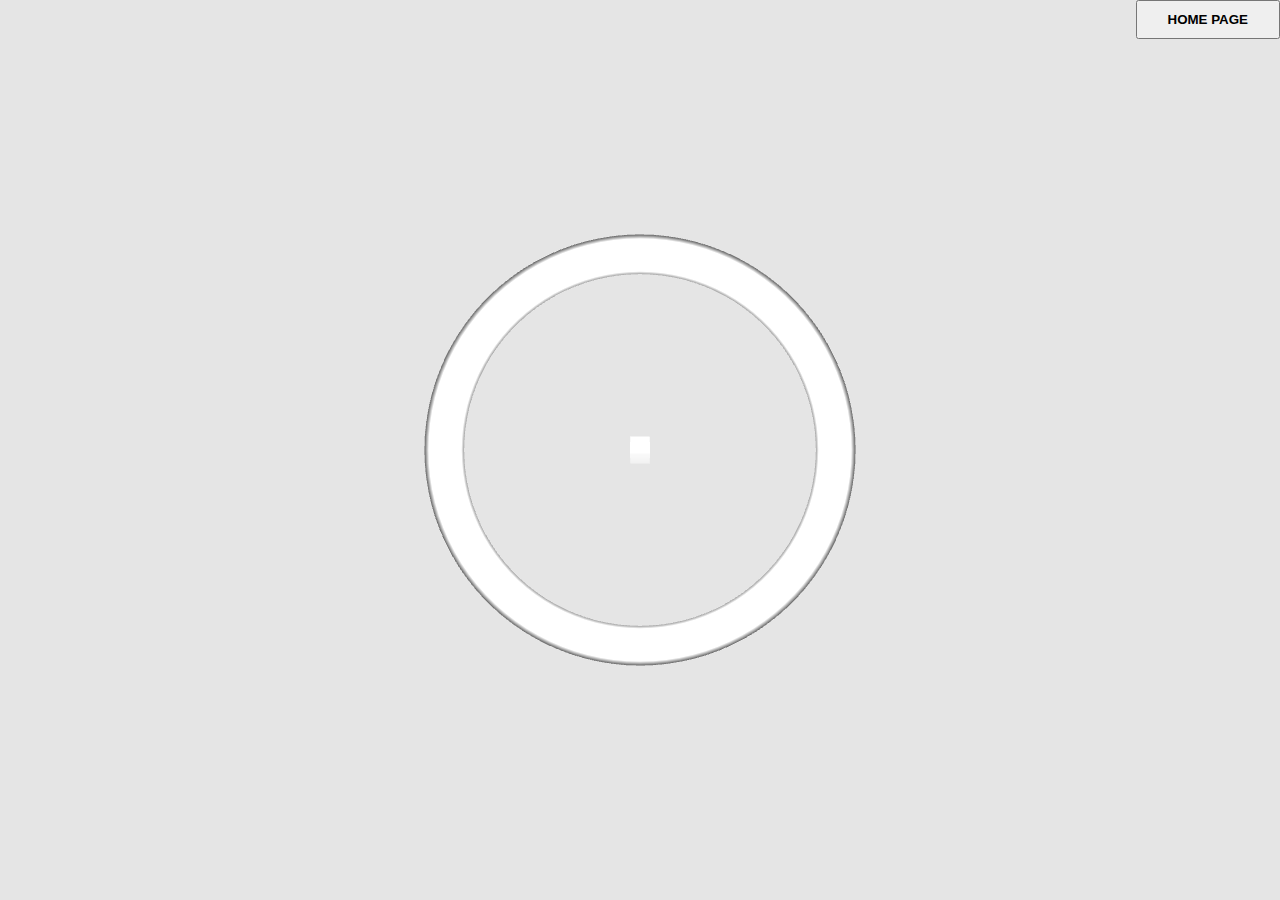
<file: basics_one/index.html>
<!DOCTYPE html>
<html lang="en">
    <head>
        <meta charset="UTF-8">
        <meta name="viewport" content="width=device-width, initial-scale=1.0">
        <meta http-equiv="X-UA-Compatible" content="ie=edge">
        <title> Three JS </title>
        <link rel="stylesheet" href="./style.css">
    </head>
    <body>
        <button onclick="goHome()"> Home Page </button>
        <script src="../three.min.js"></script>
        <script>

            function goHome(){
                window.location.pathname = "";
            }

            var scene = new THREE.Scene();
            var camera = new THREE.PerspectiveCamera(75, window.innerWidth/window.innerHeight, 0.1, 1000);
            var renderer = new THREE.WebGLRenderer({antialias: true});

            camera.position.z = 30;
        
            renderer.setClearColor("#e5e5e5");
            renderer.setSize(window.innerWidth,window.innerHeight);

            document.body.appendChild(renderer.domElement);

            window.addEventListener('resize', () => {
                renderer.setSize(window.innerWidth,window.innerHeight);
                camera.aspect = window.innerWidth / window.innerHeight;
                camera.updateProjectionMatrix();
            })

            var geometry = new THREE.TorusGeometry(10, 1, 10, 100 );
            var material = new THREE.MeshLambertMaterial( { color: 0xF7F7F7} );
            var torus = new THREE.Mesh( geometry, material );
            scene.add(torus);

            var geometry = new THREE.TorusGeometry(10, 1, 10, 100 );
            var material = new THREE.MeshLambertMaterial( { color: 0xF7F7F7} );
            var torus2 = new THREE.Mesh( geometry, material );
            scene.add(torus2);

            var geometry = new THREE.BoxGeometry( 1, 1, 1 );
            var material = new THREE.MeshLambertMaterial( {color: 0xF7F7F7} );
            var cube = new THREE.Mesh( geometry, material );
            cube.rotation.set(45,0,0)
            scene.add(cube);

            var light = new THREE.PointLight(0xFFFFFF, 2, 1000)
            light.position.set(0,0,25);
            scene.add(light);

            var raycaster = new THREE.Raycaster();
            var mouse = new THREE.Vector2();

            var render = function() {
                requestAnimationFrame(render);
                if(this.animate){
                    cube.rotation.x += 0.01;
                    cube.rotation.y += 0.01;
                    torus.rotation.y += 0.02;
                    torus2.rotation.x += 0.02;
                }
                renderer.render(scene, camera);
            }

            function onMouseMove(event) {
                event.preventDefault();
                mouse.x = (event.clientX / window.innerWidth) * 2 - 1;
                mouse.y = - (event.clientY / window.innerHeight) * 2 + 1; 

                raycaster.setFromCamera(mouse, camera);

                var intersects = raycaster.intersectObjects(scene.children, true);
                for(var i = 0; i < intersects.length; i++){
                    if(intersects[i].object){
                        this.animate = true;
                    }
                }
            }

            window.addEventListener('mousemove', onMouseMove);

            render();
        </script>
    </body>
</html>
</file>
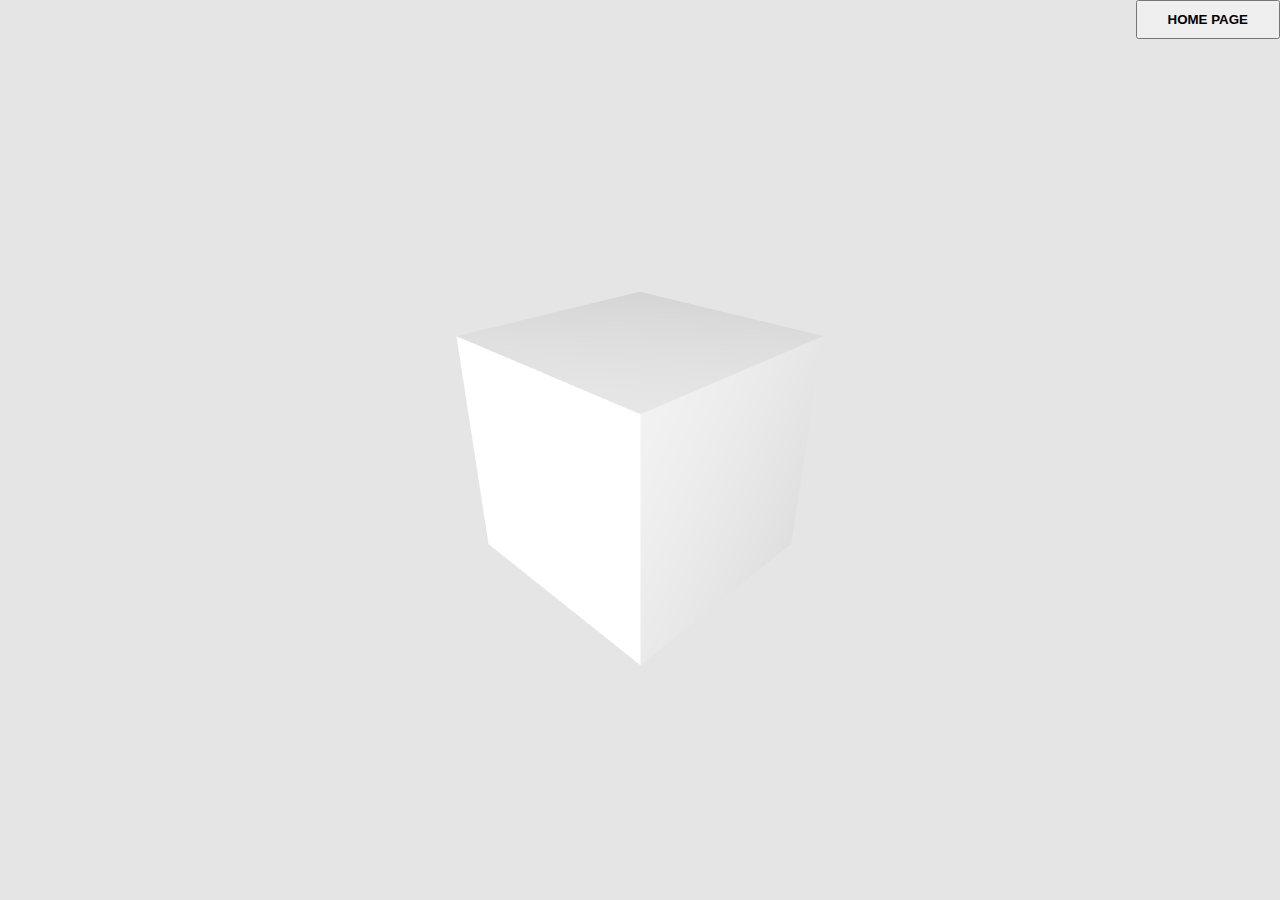
<file: basics_two/index.html>
<!DOCTYPE html>
<html lang="en">
    <head>
        <meta charset="UTF-8">
        <meta name="viewport" content="width=device-width, initial-scale=1.0">
        <meta http-equiv="X-UA-Compatible" content="ie=edge">
        <title> Three JS </title>
        <link rel="stylesheet" href="./style.css">
    </head>
    <body>
        <button onclick="goHome()"> Home Page </button>
        <script src="../three.min.js"></script>

        <script>
            function goHome(){
                window.location.pathname = "";
            }
            var scene = new THREE.Scene();
            var camera = new THREE.PerspectiveCamera(75, window.innerWidth/window.innerHeight, 0.1, 1000);
            var renderer = new THREE.WebGLRenderer({antialias: true});

            camera.position.x = 5;

            renderer.setClearColor("#e5e5e5");
            renderer.setSize(window.innerWidth,window.innerHeight);

            document.body.appendChild(renderer.domElement);

            window.addEventListener('resize', () => {
                renderer.setSize(window.innerWidth,window.innerHeight);
                camera.aspect = window.innerWidth / window.innerHeight;
                camera.updateProjectionMatrix();
            })

            var light = new THREE.PointLight(0xFFFFFF, 2, 1000)
            light.position.set(0,0,25);
            scene.add(light);
            
            var geometry = new THREE.BoxGeometry( 2, 2, 2 );
            var material = new THREE.MeshLambertMaterial( {color: 0xFFFFFF} );
            var cube = new THREE.Mesh( geometry, material );
            scene.add(cube);

            cube.position.z = -5;
            cube.position.x = 5;
            cube.rotation.y = 5;

            var render = function() {
                requestAnimationFrame(render);

                cube.rotation.x += 0.01;
                cube.rotation.y += 0.01;
                
                renderer.render(scene, camera);
            }

            render();
        </script>
    </body>
</html>
</file>
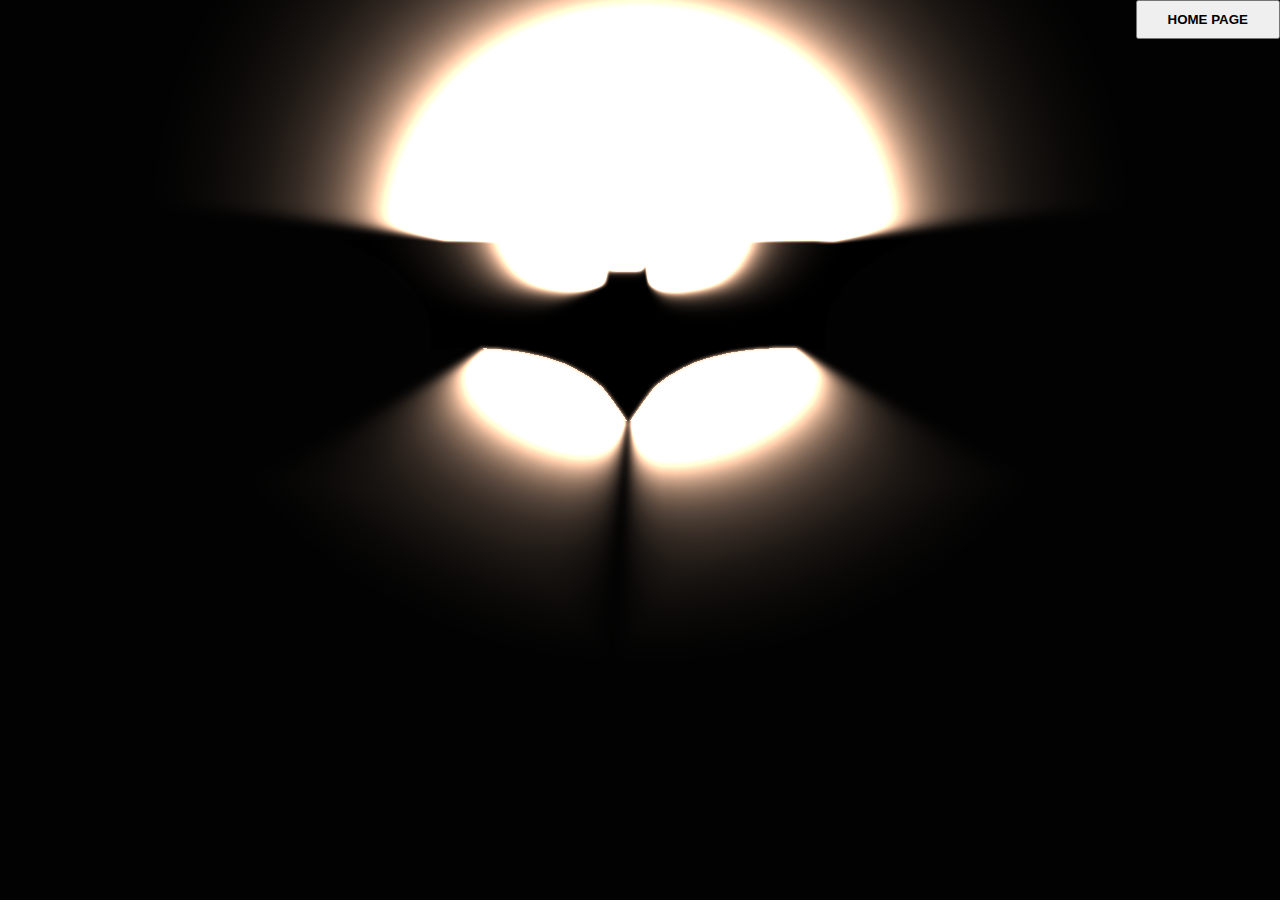
<file: batman/index.html>
<!DOCTYPE html>
<html lang="en">
<head>
    <meta charset="UTF-8">
    <meta name="viewport" content="width=device-width, initial-scale=1.0">
    <meta http-equiv="X-UA-Compatible" content="ie=edge">
    <title> Batman </title>
    <link rel="stylesheet" href="./style.css">
</head>
<body>
    <button onclick="goHome()"> Home Page </button>
    <script src="../three.min.js"></script>
    <script src="../GLTFLoader.js"></script>
    <script src="../OrbitControls.js"></script>
    <script src="../postprocessing.min.js"></script>

    <script>
        var scene, camera, renderer, controls, composer;
        function goHome(){
            window.location.pathname = "";
        }

        function init() {
            scene = new THREE.Scene();
            scene.background = new THREE.Color(0x020202);

            camera = new THREE.PerspectiveCamera(60, window.innerWidth / window.innerHeight, 1, 50000);
            camera.position.y = 5;
            camera.position.z = 10;

            directionalLight = new THREE.DirectionalLight(0xffccaa, 3);
            directionalLight.position.set(0,0,-1);
            scene.add(directionalLight);

            renderer = new THREE.WebGLRenderer({antialias:true});
            renderer.setSize(window.innerWidth, window.innerHeight);
            document.body.appendChild(renderer.domElement);

            controls = new THREE.OrbitControls(camera, renderer.domElement);
            controls.addEventListener('change', () =>{});

            let circleGeo = new THREE.CircleGeometry(4.5, 100);
            let circleMat = new THREE.MeshBasicMaterial({color: 0xffccaa});
            let circle = new THREE.Mesh(circleGeo, circleMat);
            circle.position.set(0,0.4,-10);
            circle.scale.setX(1.1);
            scene.add(circle);

            let godraysEffect = new POSTPROCESSING.GodRaysEffect(camera, circle, {
                resolutionScale: 1,
                density: 0.6,
                decay: 0.95,
                weight: 0.9,
                samples:100,
            });

            let renderPass = new POSTPROCESSING.RenderPass(scene, camera);
            let effectPass = new POSTPROCESSING.EffectPass(camera, godraysEffect);
            effectPass.renderToScreen = true;

            composer = new POSTPROCESSING.EffectComposer(renderer);
            composer.addPass(renderPass);
            composer.addPass(effectPass);

            loadModel();
            animate();
        }

        function loadModel(){
            let loader = new THREE.GLTFLoader();
            loader.load('./logo/scene.gltf', function(gltf){
                logo = gltf.scene.children[0];
                logo.position.x = 1.5;
                scene.add(logo);
            }, function ( xhr ) {
                console.log( ( xhr.loaded / xhr.total * 100 ) + '% loaded' );
            })
        }

        function animate() {
            //renderer.render(scene, camera);
            composer.render(0.1);
            requestAnimationFrame(animate);
        }

        init();
    </script>
</body>
</html>
</file>
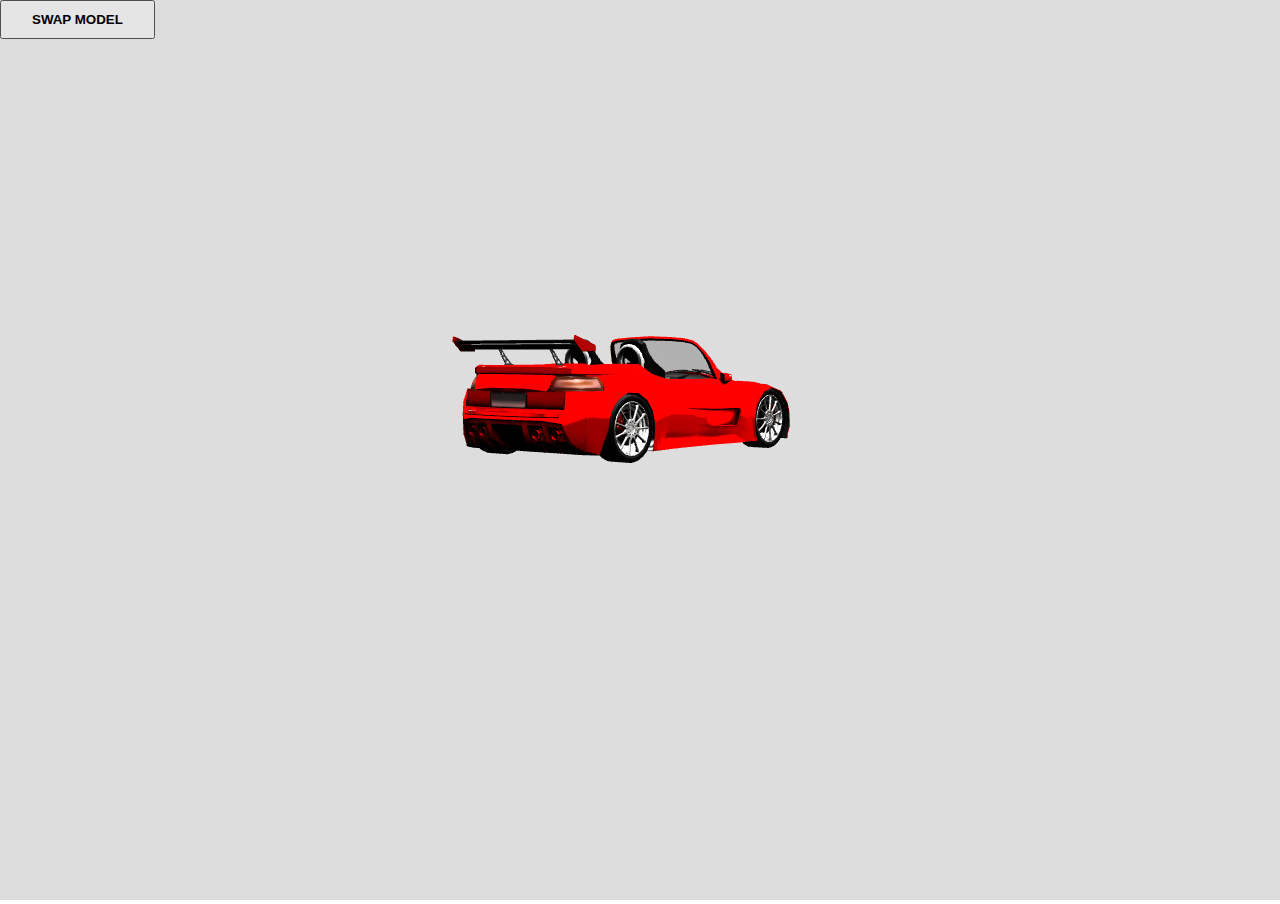
<file: car/index.html>
<!DOCTYPE html>
<html lang="en">
<head>
    <meta charset="UTF-8">
    <meta name="viewport" content="width=device-width, initial-scale=1.0">
    <meta http-equiv="X-UA-Compatible" content="ie=edge">
    <title> Car </title>
    <link rel="stylesheet" href="./style.css">
</head>
<body>
    <button onclick="swap()"> Swap Model </button>
    <p id="loader"> Loading ... </p>
    
    <script src="../three.min.js"></script>
    <script src="../GLTFLoader.js"></script>
    <script src="../OrbitControls.js"></script>
    <script>
        var scene, camera, renderer, controls, currentModel;

        this.model = './main_car/scene.gltf';
        function init() {
            scene = new THREE.Scene();
            scene.background = new THREE.Color(0xdddddd);

            camera = new THREE.PerspectiveCamera(40, window.innerWidth / window.innerHeight, 1, 5000);
            camera.rotation.y = 45/180*Math.PI;
            camera.position.x = 800;
            camera.position.y = 100;
            camera.position.z = 1000;

            // light = new THREE.AmbientLight(0x404040, 100);
            // scene.add(light);

            directionalLight = new THREE.DirectionalLight(0xffffff, 10);
            directionalLight.position.set(0,1,0);
            directionalLight.castShadow = true;
            scene.add(directionalLight);

            plight = new THREE.PointLight(0xc4c4c4, 1);
            plight.position.set(0,300,500);
            scene.add(plight);

            plight2 = new THREE.PointLight(0xc4c4c4, 1);
            plight2.position.set(500,100,0);
            scene.add(plight2);

            plight3 = new THREE.PointLight(0xc4c4c4, 1);
            plight3.position.set(0,100,-500);
            scene.add(plight3);

            plight4 = new THREE.PointLight(0xc4c4c4, 1);
            plight4.position.set(-500,300,0);
            scene.add(plight4);

            renderer = new THREE.WebGLRenderer({antialias:true});
            renderer.setSize(window.innerWidth, window.innerHeight);
            document.body.appendChild(renderer.domElement);

            controls = new THREE.OrbitControls(camera, renderer.domElement);
            controls.addEventListener('change', () =>{});
            controls.minDistance = 300;
            controls.maxDistance = 4000;
            controls.maxPolarAngle = Math.PI/2; 
            controls.update();

            loadModel();
            animate();
        }

        function loadModel(){
            if(currentModel){
                scene.remove(currentModel);
            }
            let loader = new THREE.GLTFLoader();
            let bar = document.getElementById("loader");
            loader.load(this.model, function(gltf){
                car = gltf.scene.children[0];
                currentModel = gltf.scene.children[0];
                //car.scale.set(0.5,0.5,0.5);
                scene.add(currentModel);
                bar.style.visibility = "hidden";
            }, function ( xhr ) {
                bar.style.visibility = "visible";
                console.log( ( xhr.loaded / xhr.total * 100 ) + '% loaded' );
            })
        }

        function swap() {
            if(this.model === './car_c/scene.gltf')
                this.model = './main_car/scene.gltf'
            else {
                this.model = './car_c/scene.gltf'
            }
            loadModel();
        }

        function animate() {
            renderer.render(scene, camera);
            requestAnimationFrame(animate);
        }

        init();
    </script>
</body>
</html>
</file>
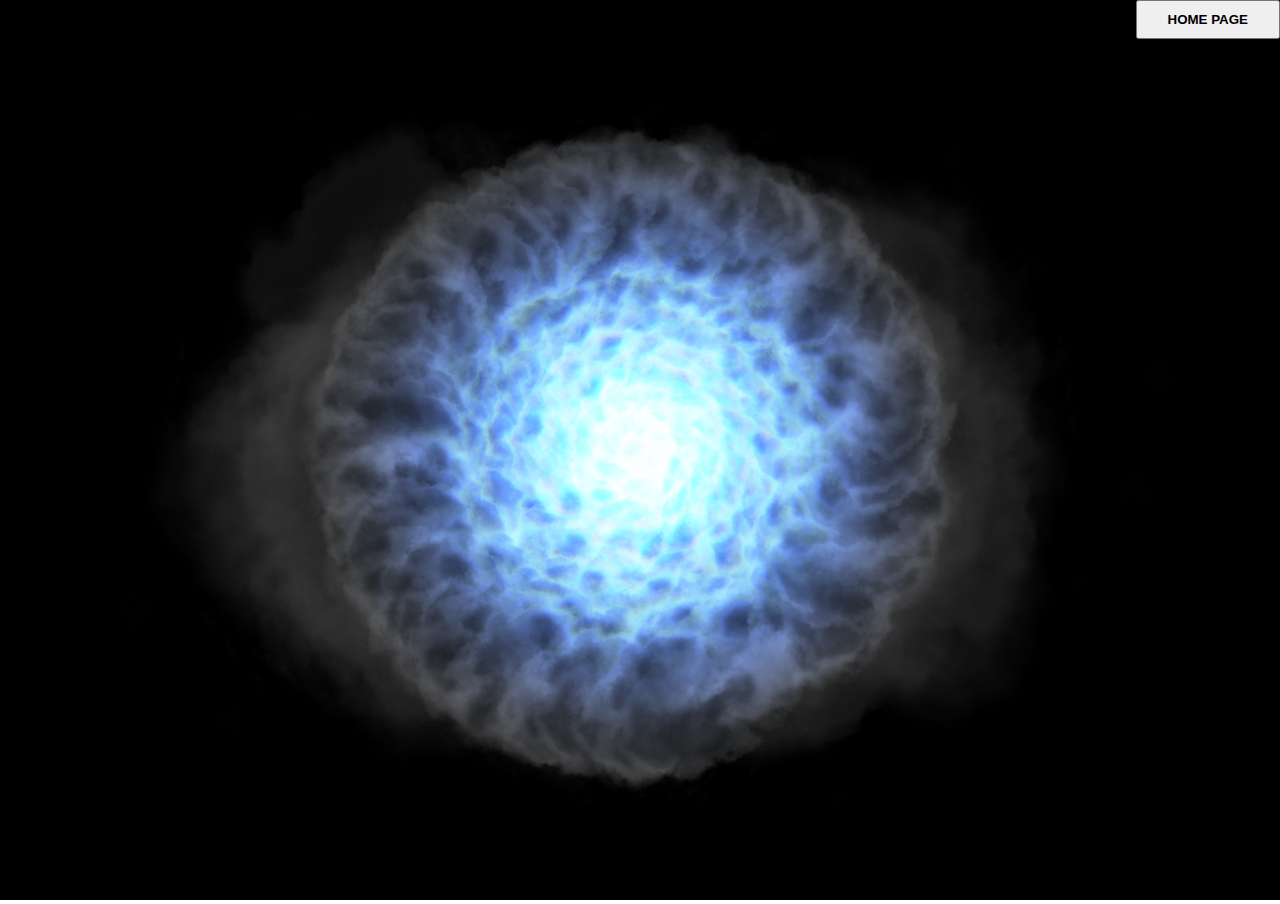
<file: portal/index.html>
<!DOCTYPE html>
<html lang="en">
<head>
    <meta charset="UTF-8">
    <meta name="viewport" content="width=device-width, initial-scale=1.0">
    <meta http-equiv="X-UA-Compatible" content="ie=edge">
    <link rel="stylesheet" href="./style.css">
    <title> Thanos Portals </title>
</head>
<body>
    <button onclick="goHome()"> Home Page </button>
    <script src="../three.min.js"></script>

    <script>
        var scene, sceneLight, portalLight, cam, renderer, clock, smokeParticles = [], portalParticles = [];

        function goHome(){
            window.location.pathname = "";
        }
        
        function initScene(){
            scene = new THREE.Scene();

            sceneLight = new THREE.DirectionalLight(0xffffff, 0.5);
            sceneLight.position.set(0,0,1);
            scene.add(sceneLight);

            portalLight = new THREE.PointLight(0x062d89, 30, 600, 1.7);
            portalLight.position.set(0,0,250);
            scene.add(portalLight);

            cam = new THREE.PerspectiveCamera(80, window.innerWidth/window.innerHeight, 1, 10000);
            cam.position.z = 1000;
            scene.add(cam);

            renderer = new THREE.WebGLRenderer();
            renderer.setClearColor(0x000000, 1);
            renderer.setSize(window.innerWidth, window.innerHeight);
            document.body.appendChild(renderer.domElement);

            particleSetup();
        }

        function particleSetup() {
            let loader = new THREE.TextureLoader();
            loader.load("smoke.png", function (texture){
                portalGeo = new THREE.PlaneBufferGeometry(350, 350);
                portalMaterial = new THREE.MeshStandardMaterial({
                    map:texture,
                    transparent:true,
                })

                smokeGeo = new THREE.PlaneBufferGeometry(1000, 1000);
                smokeMaterial = new THREE.MeshStandardMaterial({
                    map:texture,
                    transparent:true,
                })

                for(let p = 880; p > 250; p--){
                    let particle = new THREE.Mesh(portalGeo, portalMaterial);
                    particle.position.set(
                        0.5 * p * Math.cos((4 * p * Math.PI) / 180),
                        0.5 * p * Math.sin((4 * p * Math.PI) / 180),
                        0.1 * p
                    );
                    particle.rotation.z = Math.random() *360;
                    portalParticles.push(particle);
                    scene.add(particle);
                }
                for(let p = 0; p < 40; p++) {
                    let particle = new THREE.Mesh(smokeGeo,smokeMaterial);
                    particle.position.set(
                        Math.random() * 1000-500,
                        Math.random() * 400-200,
                        25
                    );
                    particle.rotation.z = Math.random() *360;
                    particle.material.opacity = 0.6;
                    portalParticles.push(particle);
                    scene.add(particle);
                }


                clock = new THREE.Clock();
                animate();
            })
        }
        
        function animate () {
            let delta = clock.getDelta();
            portalParticles.forEach(p => {
                p.rotation.z -= delta * 1.5;
            })
            portalParticles.forEach(p => {
                p.rotation.z -= delta * 0.2;
            })
            if(Math.random() > 0.9) {
                portalLight.power = 350 + Math.random() * 500;
            }
            renderer.render(scene,cam);
            requestAnimationFrame(animate);
        }

        initScene();
    
    </script>
</body>
</html>
</file>
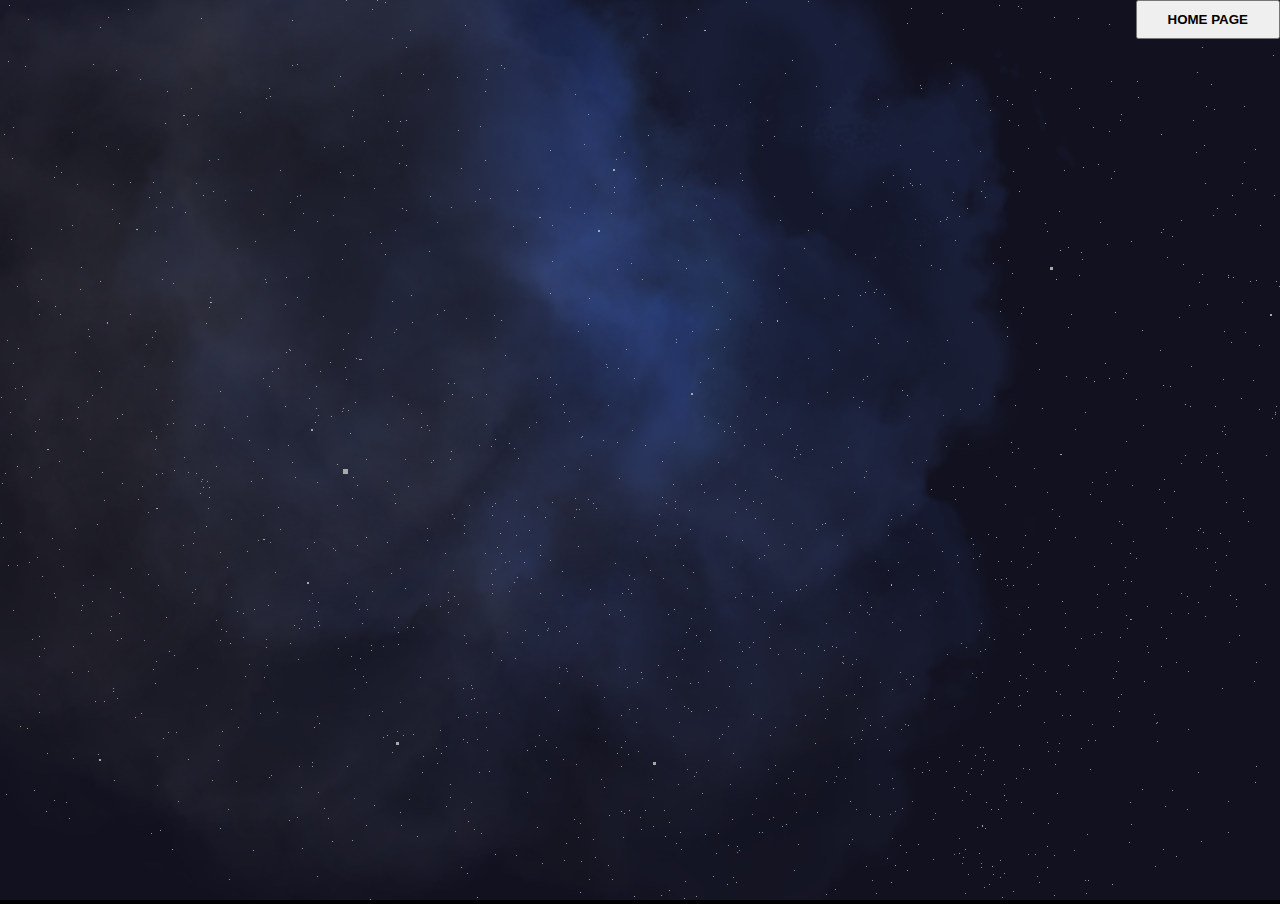
<file: rain/index.html>
<!DOCTYPE html>
<html lang="en">
<head>
    <meta charset="UTF-8">
    <meta name="viewport" content="width=device-width, initial-scale=1.0">
    <meta http-equiv="X-UA-Compatible" content="ie=edge">
    <link rel="stylesheet" href="./style.css">
    <title> Rain </title>
</head>
<body> 
    <button onclick="goHome()"> Home Page </button> 
    <script src="../three.min.js"></script>
    <script>
        let scene, cam, renderer, flash, cloudParticles = [], rain, rainGeo, rainCount = 10000;

        function goHome(){
            window.location.pathname = "";
        }
        
        function initScene() {
            scene = new THREE.Scene();
            cam = new THREE.PerspectiveCamera(60, window.innerWidth / window.innerHeight,1 ,1000);

            cam.position.z = 1;
            cam.rotation.x = 1.16;
            cam.rotation.y = -0.12;
            cam.rotation.z = 0.27;

            ambient = new THREE.AmbientLight(0x555555);
            scene.add(ambient);

            directionalLight = new THREE.DirectionalLight(0xffeedd);
            directionalLight.position.set(0,0,1);
            scene.add(directionalLight);

            flash = new THREE.PointLight(0x62d89, 30, 500, 1.7);
            flash.position.set(200, 300, 100);
            scene.add(flash);

            renderer = new THREE.WebGLRenderer();
            scene.fog = new THREE.FogExp2(0x11111f, 0.002);
            renderer.setClearColor(scene.fog.color);
            renderer.setSize(window.innerWidth, window.innerHeight);
            document.body.appendChild(renderer.domElement);

            rainGeo = new THREE.Geometry();
            for(let i=0; i < rainCount; i++){
                rainDrop = new THREE.Vector3(
                    Math.random() * 400 -200,
                    Math.random() * 500 - 250,
                    Math.random() * 400 - 200
                );
                rainDrop.velocity = {};
                rainDrop.velocity = 0;
                rainGeo.vertices.push(rainDrop);
            }
            rainMaterial = new THREE.PointsMaterial({
                color:0xaaaaaa,
                size: 0.2,
                transparent: true,
            })

            rain = new THREE.Points(rainGeo, rainMaterial);
            scene.add(rain);

            let loader = new THREE.TextureLoader();
            loader.load("smoke.png", function(texture){
                cloudGeo = new THREE.PlaneBufferGeometry(500, 500);
                cloudMaterial = new THREE.MeshLambertMaterial({
                    map:texture,
                    transparent: true,
                })
                for(let p = 0; p < 25; p++){
                    let cloud = new THREE.Mesh(cloudGeo, cloudMaterial);
                    cloud.position.set(
                        Math.random()*800 -400,
                        500,
                        Math.random()*500 - 450
                    )
                    cloud.rotation.x = 1.16;
                    cloud.rotation.y = -0.12;
                    cloud.rotation.z = Math.random() * 360;
                    cloud.material.opacity = 0.6;
                    cloudParticles.push(cloud);
                    scene.add(cloud);
                }
                animate();
            })
        }

        function animate() {
            cloudParticles.forEach(p => {
                p.rotation.z -=0.002;
            });

            rainGeo.vertices.forEach(p => {
                p.velocity -= 0.1 + Math.random() * 0.1;
                p.y += p.velocity;
                if(p.y < -200){
                    p.y = 200;
                    p.velocity = 0;
                }
            });
            rainGeo.verticesNeedUpdate = true;
            rain.rotation.y += 0.002;
            
            if(Math.random() > 0.93 || flash.power > 100){
                if(flash.power < 100)
                    flash.position.set(
                        Math.random()*400,
                        300 + Math.random()*200,
                        100
                    );
                flash.power = 50 + Math.random() * 500;
            }
            renderer.render(scene, cam);
            requestAnimationFrame(animate)
        }

        initScene();

    </script>
</body>
</html>
</file>
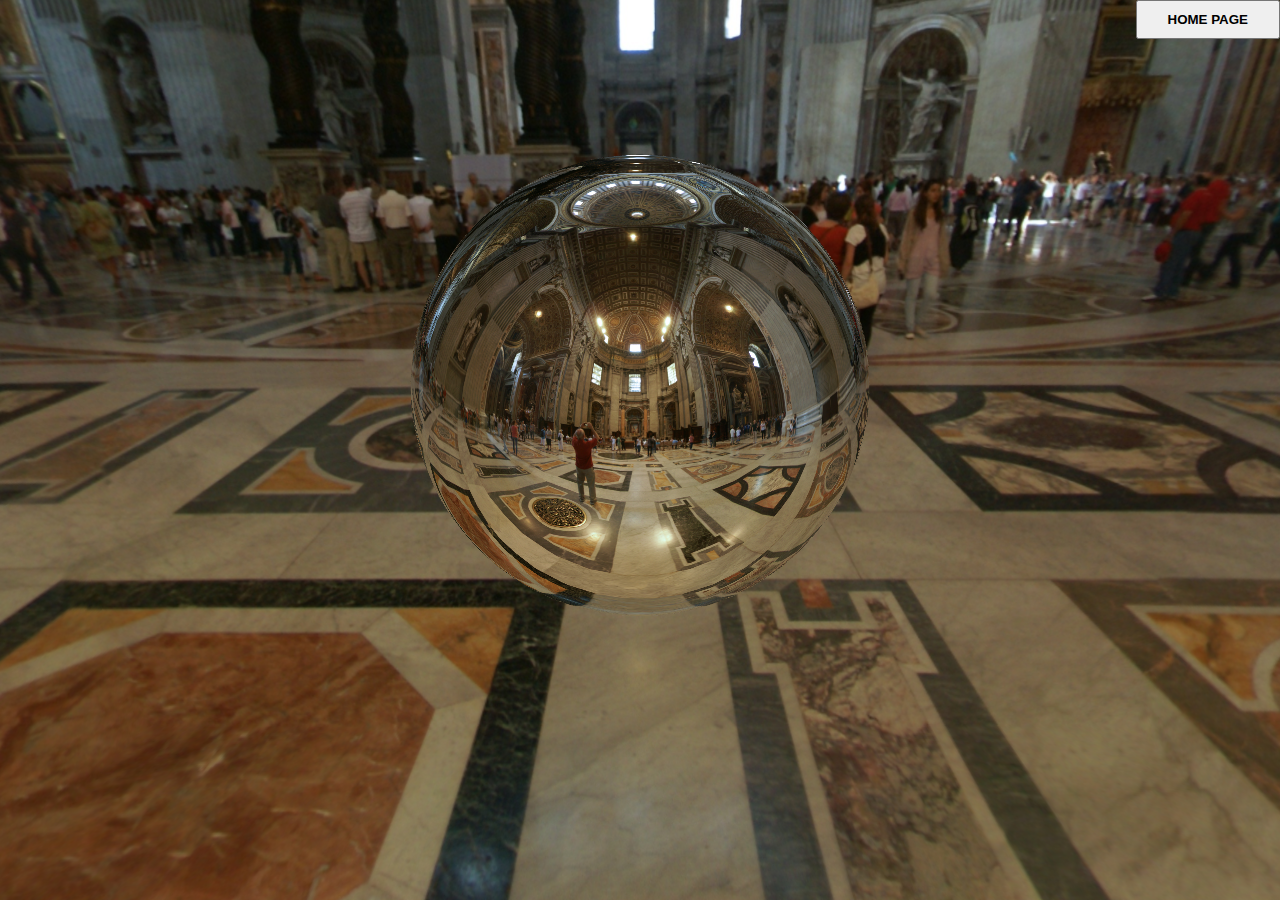
<file: skybox-v2/index.html>
<!DOCTYPE html>
<html lang="en">
<head>
    <meta charset="UTF-8">
    <meta name="viewport" content="width=device-width, initial-scale=1.0">
    <meta http-equiv="X-UA-Compatible" content="ie=edge">
    <title> SkyBox </title>
    <link rel="stylesheet" href="./style.css">
</head>
<body>
    <button onclick="goHome()"> Home Page </button>
    <script src="../three.min.js"></script>
    <script src="../OrbitControls.js"></script>
    <script>
        var scene, camera, renderer, sphereCamera;

        function goHome(){
            window.location.pathname = "";
        }

        function init() {
            scene = new THREE.Scene();

            camera = new THREE.PerspectiveCamera(70, window.innerWidth / window.innerHeight, 45, 5000);
            camera.position.set(0, 400, 1000);

            renderer = new THREE.WebGLRenderer({antialias: true});
            renderer.setSize(window.innerWidth, window.innerHeight);
            document.body.appendChild(renderer.domElement);

            let controls = new THREE.OrbitControls(camera, renderer.domElement);
            //controls.addEventListener('change', () => {});
            controls.enableZoom = false;

            let urls = [
                './basilica/posx.jpg', './basilica/negx.jpg',
                './basilica/posy.jpg', './basilica/negy.jpg', 
                './basilica/posz.jpg', './basilica/negz.jpg', 
            ]

            let loader = new THREE.CubeTextureLoader();
            scene.background = loader.load(urls);

            sphereCamera = new THREE.CubeCamera(1, 1000, 500);
            sphereCamera.position.set(0, 100, 0);
            scene.add(sphereCamera);

            let sphereMaterial = new THREE.MeshBasicMaterial({
                envMap: sphereCamera.renderTarget.texture
            });

            let sphereGeo = new THREE.SphereGeometry(350, 50, 50);
            let sphere = new THREE.Mesh(sphereGeo, sphereMaterial);
            sphere.position.set(0, 100, 0);
            scene.add(sphere);

            animate();
        }

        function render() {
            renderer.render(scene, camera);
        }

        function animate(){
            render();
            sphereCamera.update(renderer, scene)
            requestAnimationFrame(animate);
        }

        init();
    </script>
</body>
</html>
</file>
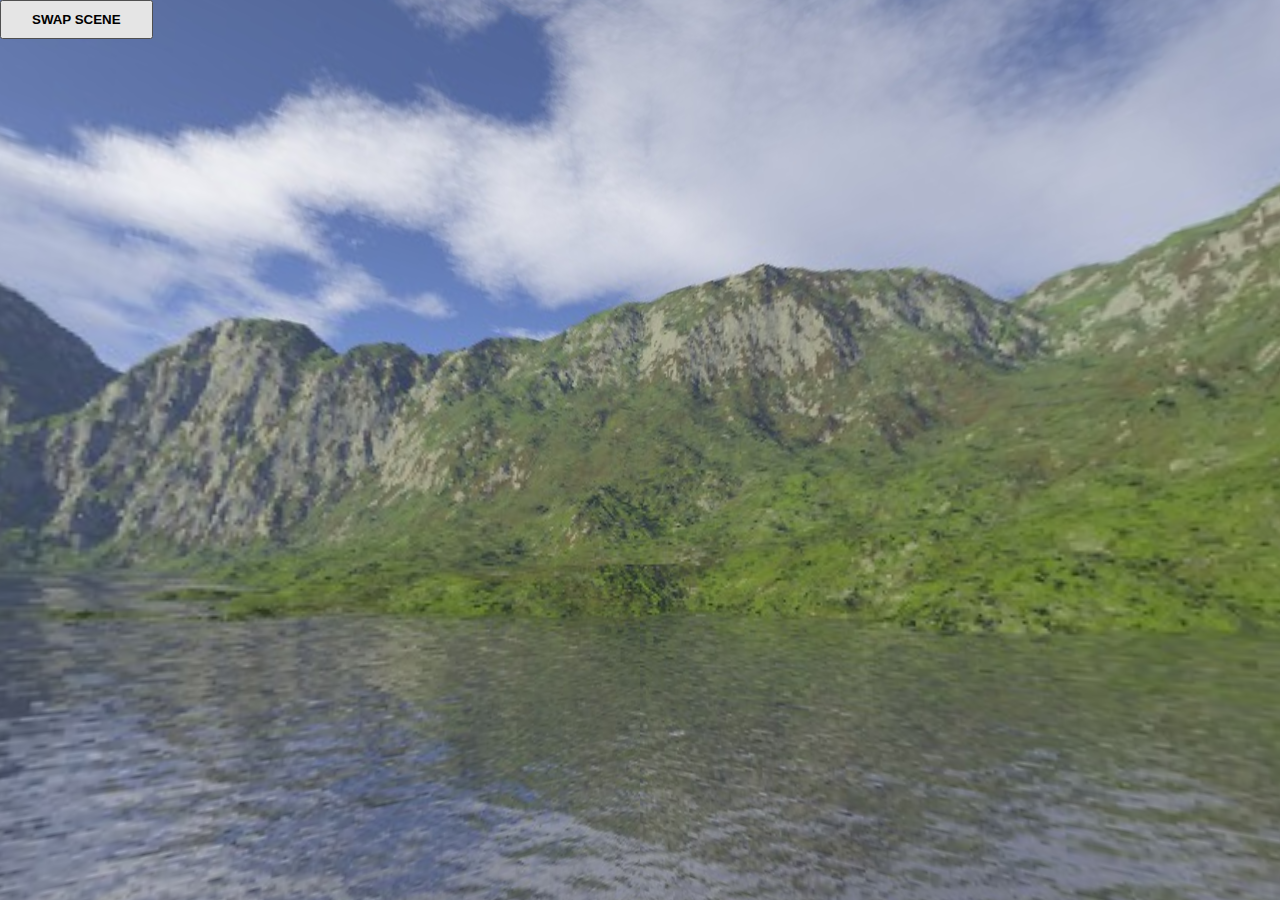
<file: skybox/index.html>
<!DOCTYPE html>
<html lang="en">
<head>
    <meta charset="UTF-8">
    <meta name="viewport" content="width=device-width, initial-scale=1.0">
    <meta http-equiv="X-UA-Compatible" content="ie=edge">
    <title> SkyBox </title>
    <link rel="stylesheet" href="./style.css">
</head>
<body>
    <button onclick="swap()"> SWAP SCENE </button>
    <script src="../three.min.js"></script>
    <script src="../OrbitControls.js"></script>
    <script>
        var scene, camera, renderer;

        this.click = true;
        this.skybox;
        function init() {
            scene = new THREE.Scene();

            camera = new THREE.PerspectiveCamera(55, window.innerWidth / window.innerHeight, 45, 30000);
            camera.position.set(-900, -200, -900);

            renderer = new THREE.WebGLRenderer({antialias: true});
            renderer.setSize(window.innerWidth, window.innerHeight);
            document.body.appendChild(renderer.domElement);

            let controls = new THREE.OrbitControls(camera, renderer.domElement);
            controls.addEventListener('change', () => {});
            controls.minDistance = 500;
            controls.maxDistance = 1500;

            swap();
            animate();
        }

        function swap() {
            this.click = !this.click;
            
            var materialArray = [];
            if(click) {
                let texture_ft = new THREE.TextureLoader().load('./zeus/zeus_ft.jpg');
                let texture_bk = new THREE.TextureLoader().load('./zeus/zeus_bk.jpg');
                let texture_up = new THREE.TextureLoader().load('./zeus/zeus_up.jpg');
                let texture_dn = new THREE.TextureLoader().load('./zeus/zeus_dn.jpg');
                let texture_rt = new THREE.TextureLoader().load('./zeus/zeus_rt.jpg');
                let texture_lf = new THREE.TextureLoader().load('./zeus/zeus_lf.jpg');
                materialArray.push(new THREE.MeshBasicMaterial({map: texture_ft}));
                materialArray.push(new THREE.MeshBasicMaterial({map: texture_bk}));
                materialArray.push(new THREE.MeshBasicMaterial({map: texture_up}));
                materialArray.push(new THREE.MeshBasicMaterial({map: texture_dn}));
                materialArray.push(new THREE.MeshBasicMaterial({map: texture_rt}));
                materialArray.push(new THREE.MeshBasicMaterial({map: texture_lf}));
            } else {
                let texture_ft = new THREE.TextureLoader().load('./humble/humble_ft.jpg');
                let texture_bk = new THREE.TextureLoader().load('./humble/humble_bk.jpg');
                let texture_up = new THREE.TextureLoader().load('./humble/humble_up.jpg');
                let texture_dn = new THREE.TextureLoader().load('./humble/humble_dn.jpg');
                let texture_rt = new THREE.TextureLoader().load('./humble/humble_rt.jpg');
                let texture_lf = new THREE.TextureLoader().load('./humble/humble_lf.jpg');
                materialArray.push(new THREE.MeshBasicMaterial({map: texture_ft}));
                materialArray.push(new THREE.MeshBasicMaterial({map: texture_bk}));
                materialArray.push(new THREE.MeshBasicMaterial({map: texture_up}));
                materialArray.push(new THREE.MeshBasicMaterial({map: texture_dn}));
                materialArray.push(new THREE.MeshBasicMaterial({map: texture_rt}));
                materialArray.push(new THREE.MeshBasicMaterial({map: texture_lf}));
            }

            for(let i = 0; i < 6; i++){
                materialArray[i].side = THREE.BackSide;
            }

            let skyboxGeo = new THREE.BoxGeometry(10000, 10000, 10000);
            this.skybox = new THREE.Mesh(skyboxGeo, materialArray);

            if(this.click)
                scene.remove(this.skybox);
            scene.add(this.skybox);
        }

        function render() {
            renderer.render(scene, camera);
        }

        function animate(){
            render();
            requestAnimationFrame(animate);
        }

        init();
    </script>
</body>
</html>
</file>
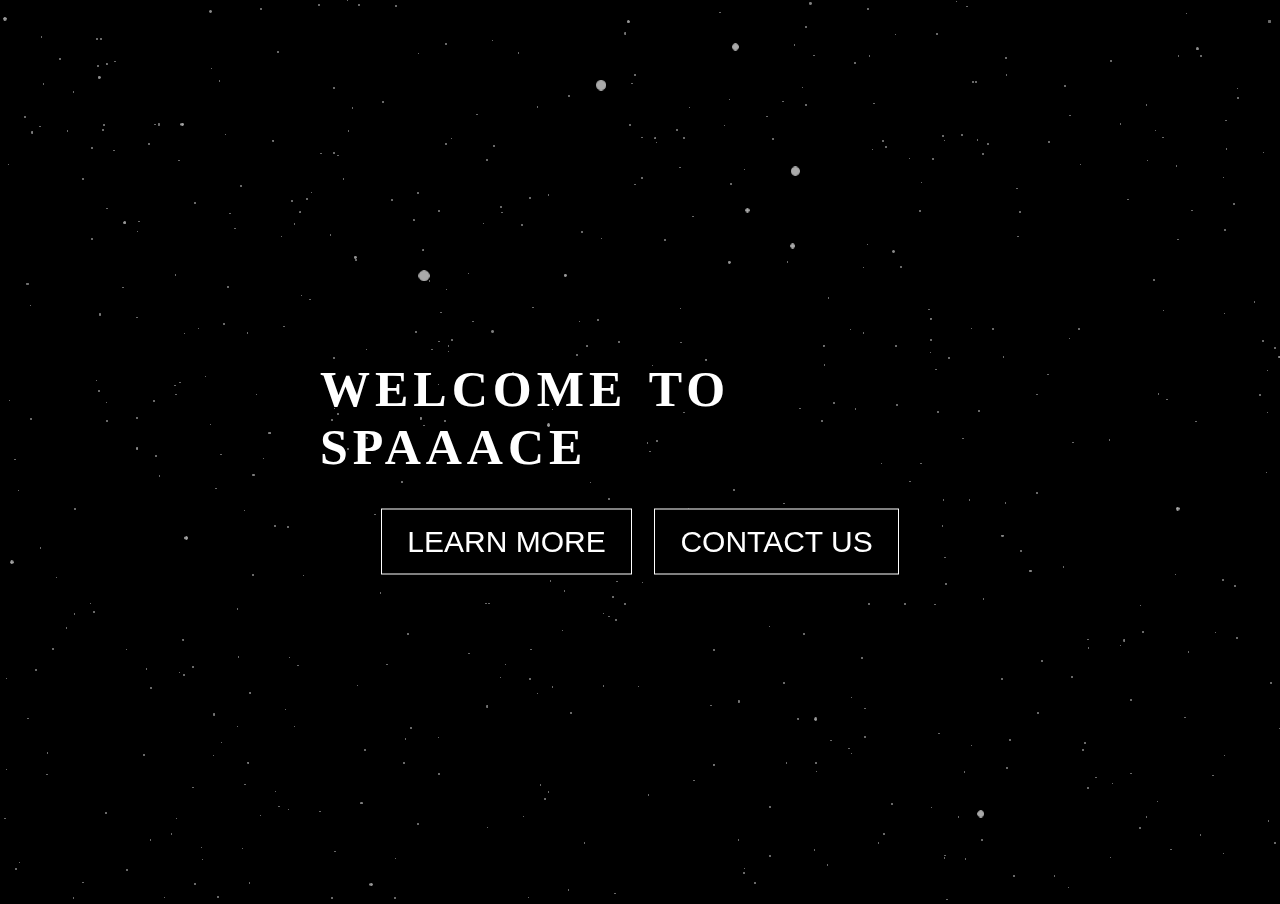
<file: space/index.html>
<!DOCTYPE html>
<html lang="en">
<head>
    <meta charset="UTF-8">
    <meta name="viewport" content="width=device-width, initial-scale=1.0">
    <meta http-equiv="X-UA-Compatible" content="ie=edge">
    <title> Space </title>
    <link rel="stylesheet" href="./style.css">
</head>
<body>
    <div class="container">
        <h1> WELCOME TO SPAAACE </h1>
        <div class="btn-container">
            <button> Learn More </button>
            <button> Contact Us </button>
        </div>
    </div>
    <script src="../three.min.js"></script>
    <script>
        var scene, camera, renderer, starGeo, stars;

        function init() {
            scene = new THREE.Scene();
            camera = new THREE.PerspectiveCamera(60, window.innerWidth / window.innerHeight, 1, 1000);
            camera.position.z = 1;
            camera.rotation.x = Math.PI / 2;

            renderer = new THREE.WebGLRenderer();
            renderer.setSize(window.innerWidth, window.innerHeight);
            document.body.appendChild(renderer.domElement);

            starGeo = new THREE.Geometry();

            for(let i = 0; i < 6000; i++){
                star = new THREE.Vector3(
                    Math.random() * 600 - 300,
                    Math.random() * 600 - 300,
                    Math.random() * 600 - 300,
                )
                star.velocity = 0;
                star.acceleration = 0.02;
                starGeo.vertices.push(star);
            }
            let sprite = new THREE.TextureLoader().load('star.png');

            let starMaterial = new THREE.PointsMaterial({
                color: 0xaaaaaa,
                size: 0.7,
                map:sprite,
                transparent: true,
            });

            stars = new THREE.Points(starGeo, starMaterial);
            scene.add(stars);

            window.addEventListener('resize', onResize);

            animate();
        }

        function onResize(){
            
            renderer.setSize(window.innerWidth,window.innerHeight);
            camera.aspect = window.innerWidth / window.innerHeight;
            camera.updateProjectionMatrix();
        }

        function animate() {
            starGeo.vertices.forEach(p => {
                p.velocity += p.acceleration;
                p.y -= p.velocity;
                if(p.y <-200){
                    p.y = 200;
                    p.velocity = 0;
                }
            });
            starGeo.verticesNeedUpdate = true;
            stars.rotation.y += 0.002;
            renderer.render(scene, camera);
            requestAnimationFrame(animate);
        }

        init();

    </script>
</body>
</html>
</file>
<file: basics_one/style.css>
body, html {
    margin: 0;
    height: 100vh;
}

canvas {
    display: block;
}

button {
    position: absolute;
    right: 0;
    padding: 10px 30px;
    text-transform: uppercase;
    font-weight: bold;;
}
</file>
<file: basics_two/style.css>
body, html {
    margin: 0;
    height: 100vh;
}

canvas {
    display: block;
}

button {
    position: absolute;
    right: 0;
    padding: 10px 30px;
    text-transform: uppercase;
    font-weight: bold;;
}
</file>
<file: batman/style.css>
body {
    height: 100vh;
    margin: 0;
}

button {
    position: absolute;
    right: 0;
    padding: 10px 30px;
    text-transform: uppercase;
    font-weight: bold;;
}
</file>
<file: car/style.css>
body {
    width: 100vw;
    height: 100vh;
    margin: 0;
    overflow: hidden;
}

button {
    position: absolute;
    padding: 10px 30px;
    text-transform: uppercase;
    font-weight: bold;;
}

p {
    position: absolute;
    width:100%;
    text-align: center;
    color: black;
    text-transform: uppercase;
    top: 46%;
    font-size: 30px;
    letter-spacing: 2px;
}
</file>
<file: portal/style.css>
body {
    height: 100vh;
    margin: 0;
}

button {
    position: absolute;
    right: 0;
    padding: 10px 30px;
    text-transform: uppercase;
    font-weight: bold;;
}
</file>
<file: rain/style.css>
body {
    width: 100vw;
    height: 100vh;
    margin: 0;
    background: black;
    overflow: hidden;
}

button {
    position: absolute;
    right: 0;
    padding: 10px 30px;
    text-transform: uppercase;
    font-weight: bold;;
}
</file>
<file: skybox-v2/style.css>
body {
    width: 100vw;
    height: 100vh;
    margin: 0;
    overflow: hidden;
}

button {
    position: absolute;
    right: 0;
    padding: 10px 30px;
    text-transform: uppercase;
    font-weight: bold;;
}
</file>
<file: skybox/style.css>
body {
    width: 100vw;
    height: 100vh;
    margin: 0;
    overflow: hidden;
}

button {
    position: absolute;
    padding: 10px 30px;
    text-transform: uppercase;
    font-weight: bold;;
}
</file>
<file: space/style.css>
body {
    height: 100vh;
    width: 100vw;
    margin: 0;
    background: black;
    overflow: hidden;
}

.container {
    position: absolute;
    color:white;
    top: 50%;
    left: 50%;
    transform: translate(-50%, -50%);
}

h1 {
    font-size: 50px;
    letter-spacing: 5px;
    word-spacing: 5px;
}

.btn-container {
    display: flex;
    justify-content: space-around;
    margin: 0px 50px;

}

button {
    border: 1px solid white;
    color: #fff;
    background:black;
    padding: 15px 25px;
    text-transform: uppercase;
    font-size: 30px;
    cursor: pointer;
    transition: 0.5s all ease;
}

button:hover {
    background: #fff;
    color: black;
}
</file>
